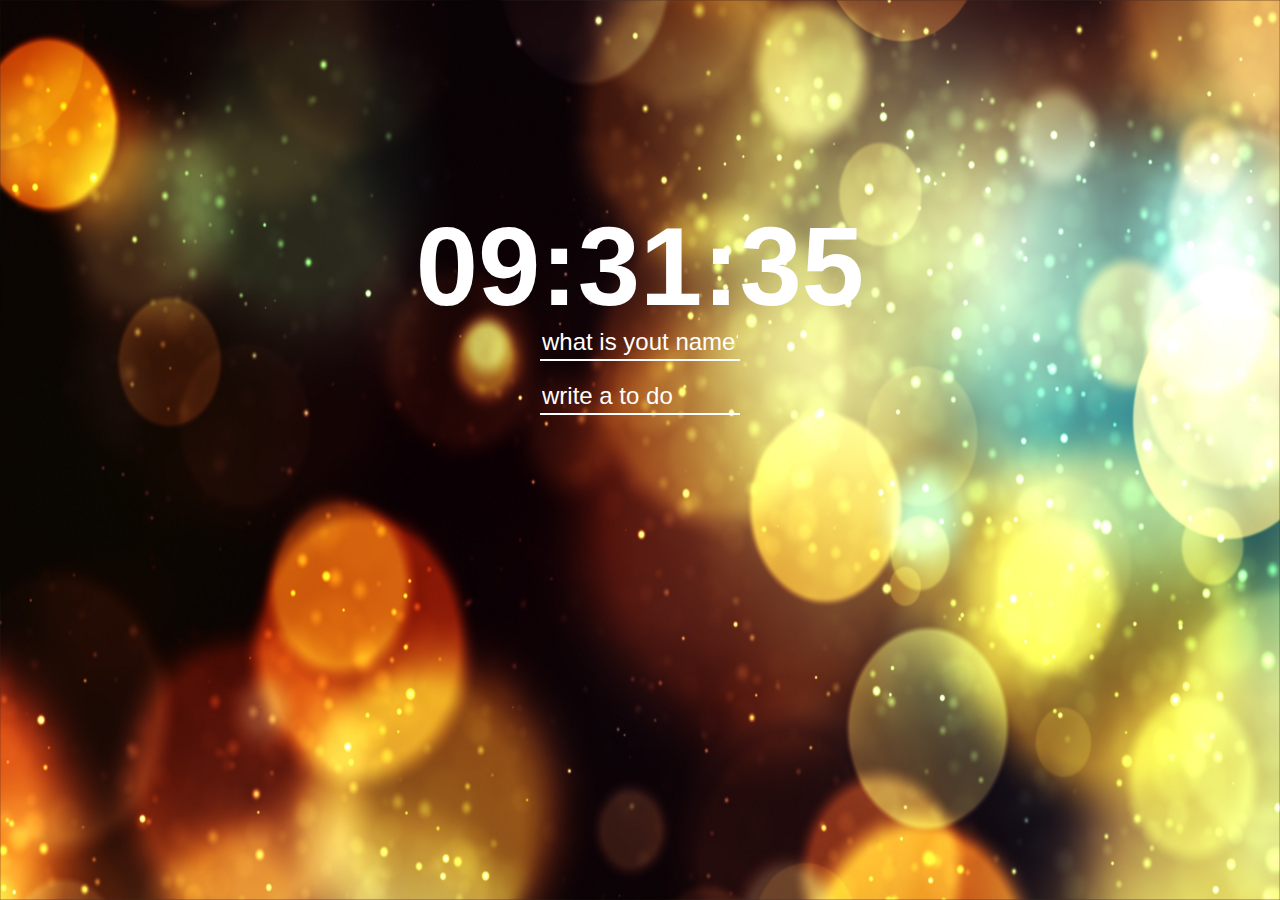
<file: index.html>
<html lang="en">
<head>
    <meta charset="UTF-8">
    <meta name="viewport" content="width=device-width, initial-scale=1.0">
    <meta http-equiv="X-UA-Compatible" content="ie=edge">
    <title>Document</title>
    <link rel="stylesheet" href="index.css">
    <link href="https://fonts.googleapis.com/css?family=Black+Han+Sans&display=swap" rel="stylesheet">

</head>
<body> 
    <div class="wrap">
        <div class="js-clock">
            <h1>00:00</h1>
        </div>
        

        <form class="js-form form">
            <input type="text" placeholder="what is yout name?">
        </form>
        <h4 class="js-greetings greetings"></h4>


        <form class="js-toDoForm">
            <input type="text" placeholder="write a to do" />
        </form>


        <ul class="js-toDoList">
        </ul>


        <span class="js-weather"></span>
        

        <script src="greeting.js"></script>
        <script src="todo.js"></script>
        <script src="bg.js"></script>
        <script src="weather.js"></script>
        <script src="clock.js"></script>  
    </div>
</body>

</html>

<!-- .form, .greetings {
    display: none;
}

.showing {
    display: block;
} -->
</file>
<file: index.css>
body {
    background-color: #2c3e50;
    font-family: 'Gill Sans', 'Gill Sans MT', Calibri, 'Trebuchet MS', sans-serif;
}

ul li{
    list-style: none;
    width: 200px;
    padding-right: 30px;
    font-size: 1.2rem;
    margin: 0 auto;
    font-family: 'Black Han Sans', sans-serif;
}


ul li span {
    padding-right: 5px;
}
span {
    width: 200px;
    display: inline-block;
}

.wrap {
    width: 500px;
    height: 500px;
    margin: 16% auto 0 auto;
    text-align: center;
}

button {
    color: #ffffff;
    border: none;
    background: transparent;
    cursor: pointer;
    vertical-align: middle;
    display: block;
    margin: 0 auto;
    padding-right: 10px; 
}

input {
    width: 200px;
    height: 30px;
    border: none;
    background: transparent;
    color: #ffffff;
    font-size: 1rem;
    font-family: 'Black Han Sans', sans-serif;
    border-bottom: 2px solid white;
}

input::placeholder {
    font-family: 'Gill Sans', 'Gill Sans MT', Calibri, 'Trebuchet MS', sans-serif;
    font-size: 1.5rem;
    color: #ffffff;
}

h1 {
    font-size: 7rem;
    margin: 0;
}

h4 {
    font-size: 2rem;
    margin: 0;
    padding: 20px;
}

.btn {
    cursor: pointer;
}

body {
    color: #ffffff;
    font-size: 1.5rem;
}

.clicked {
    color: #7f8c8d;
}

.form, .greetings {
    display: none;
}

.showing {
    display: block;
}

@keyframes fadeIn {
    from {
        opacity: 0;
    }
    to {
        opacity: 1;
    }
}

.bgImage {
    position: absolute;
    top:0; left:0;
    width: 100%;
    height: 100%;
    z-index: -1;
    animation: fadeIn 0.5s linear;
}
</file>
